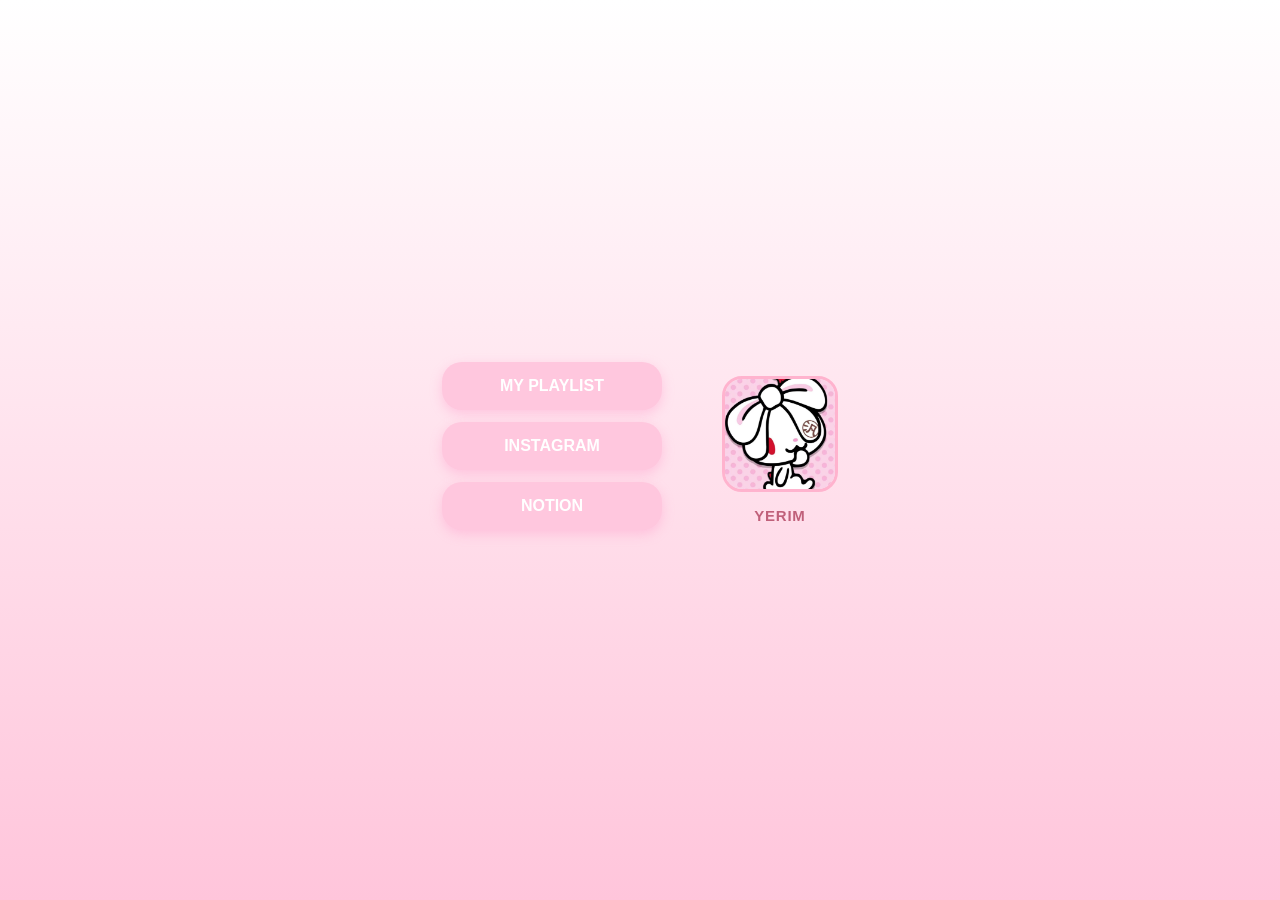
<file: launcher.html>
<!DOCTYPE html>
<html>
<head>
  <meta charset="UTF-8">
  <style>
    body {
      display: flex;
      justify-content: center;
      align-items: center;
      height: 100vh;
      margin: 0;
      background: linear-gradient(180deg, #ffffff, #ffc5db);
      font-family: 'Segoe UI', sans-serif;
    }

    .wrapper {
      display: flex;
      align-items: flex-start;
      gap: 60px;
    }

    /* 왼쪽 버튼 영역 */
    .buttons {
      display: flex;
      flex-direction: column;
      gap: 12px;
    }

    button {
      padding: 15px 30px;
      border: none;
      border-radius: 20px;
      background: #ffc7de;
      color: white;
      font-size: 16px;
      font-weight: bold;
      cursor: pointer;
      box-shadow: 0 4px 12px rgba(255,150,200,0.4);
      width: 220px;
    }
    button:hover { background: #ff9ec5; }

    /* 오른쪽 프로필 영역 — 버튼 3개와 동일한 높이로 맞춤 */
    /* 버튼 3개: padding*2(30) + fontsize(~21) = 51px * 3 + gap(12) * 2 = 177px */
    .profile {
      height: 177px;
      display: flex;
      flex-direction: column;
      align-items: center;
      justify-content: center;
      gap: 0px;
    }

    .profile-img {
      width: 110px;
      height: 110px;
      border-radius: 20px;
      object-fit: cover;
      border: 3px solid #ffb3ce;
      display: flex;
      align-items: center;
      justify-content: center;
      overflow: hidden;
      background: rgba(255,255,255,0.5);
    }

    .profile-img svg {
      width: 50px;
      height: 50px;
      opacity: 0.4;
      color: #e07a9a;
    }

    .profile-name {
      font-size: 15px;
      font-weight: bold;
      color: #c0607a;
      letter-spacing: 0.05em;
      margin-bottom: 0;
    }
  </style>
</head>
<body>

  <div class="wrapper">

    <!-- 왼쪽: 버튼들 -->
    <div class="buttons">
      <button onclick="openPlayer()">MY PLAYLIST</button>
      <button onclick="openINSTA()">INSTAGRAM</button>
      <button onclick="openNotion()">NOTION</button>
    </div>

    <!-- 오른쪽: 프로필 -->
    <div class="profile">
      <img class="profile-img" src="USAGI.jpg" alt="프로필">
      <p class="profile-name">YERIM</p>
    </div>

  </div>

  <script>
    function openPlayer() {
      window.open(
        'index.html',
        '_blank',
        'width=430,height=620,resizable=no,scrollbars=no,toolbar=no,menubar=no,location=no'
      );
    }
    function openINSTA() {
      window.open('https://www.instagram.com/nongchive?igsh=MTRlZWN5cjlobmZkcg%3D%3D&utm_source=qr');
    }
    function openNotion() {
      window.open('https://www.notion.so/PORTFOLIO-31ac3fa384cd804990e4d2b3afdb9b87?pvs=12');
    }
  </script>
</body>
</html>
</file>
